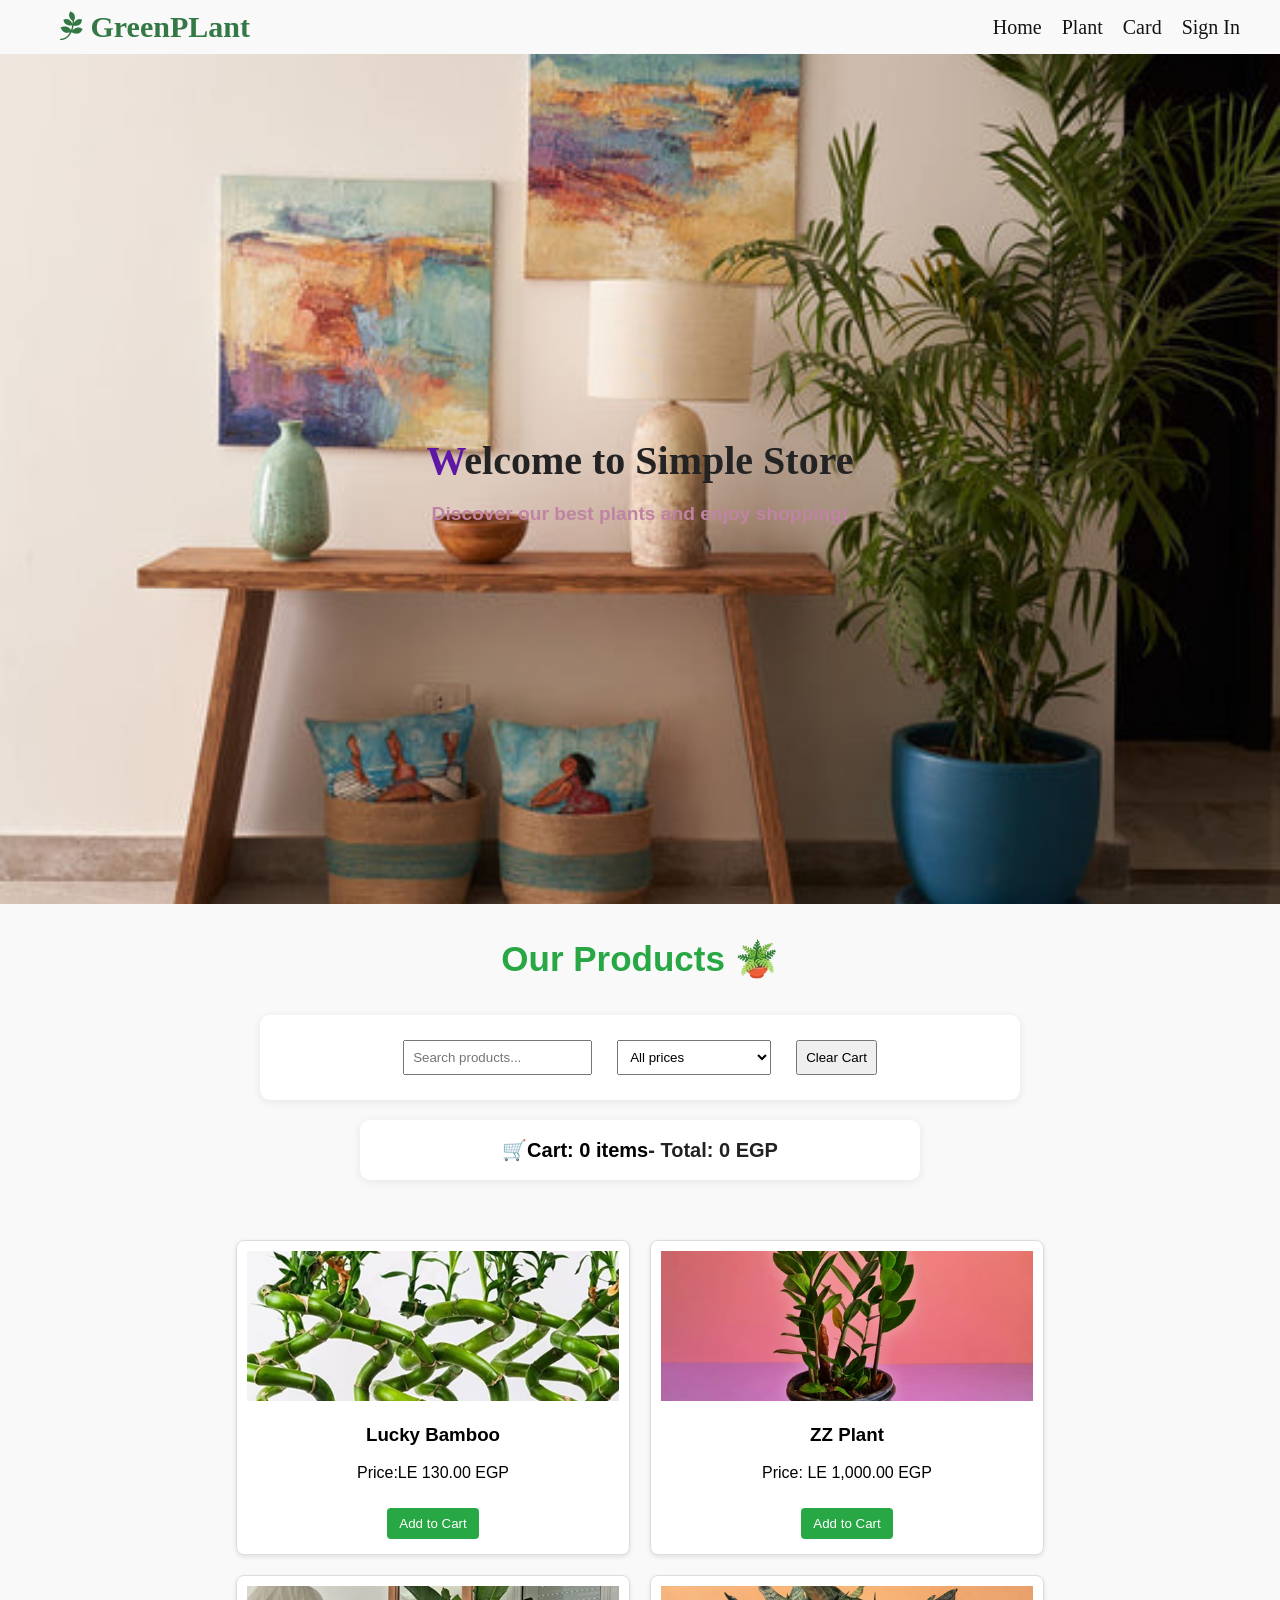
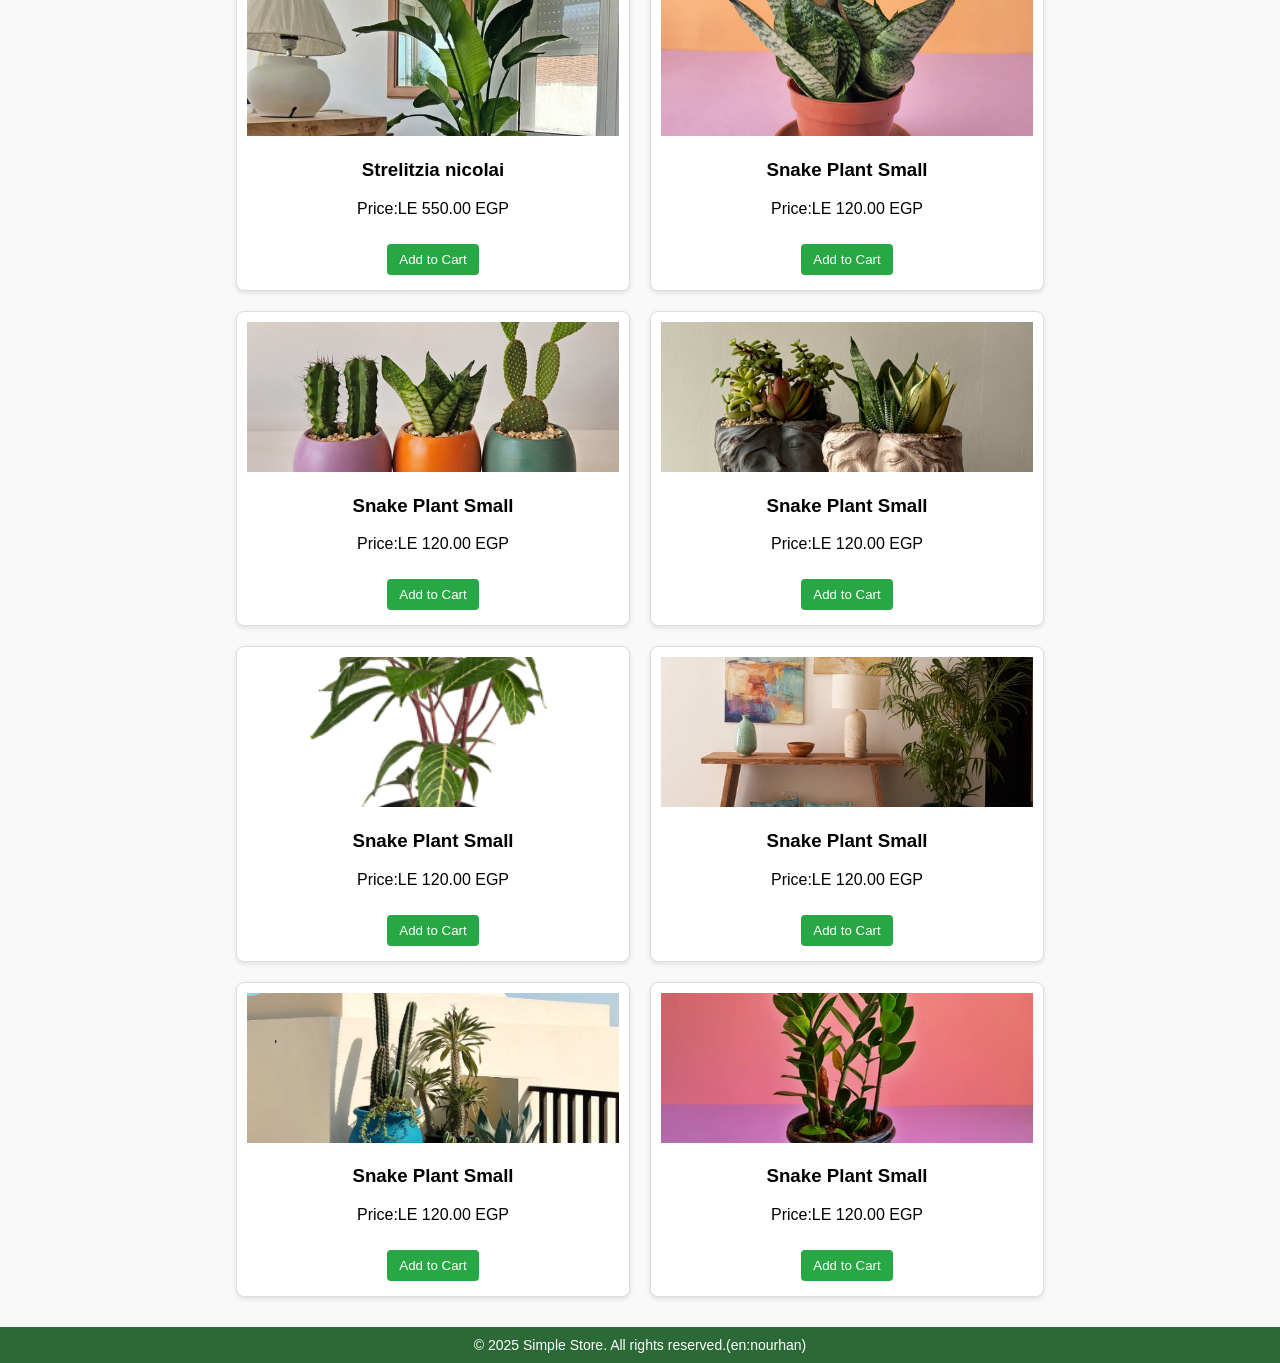
<file: index.html>
<!DOCTYPE html>
<html lang="en">

<head>
  <meta charset="UTF-8" />
  <meta name="viewport" content="width=device-width, initial-scale=1.0" />
  <title>Simple Store</title>
  <link rel="stylesheet" href="style.css">
  <link rel="stylesheet" href="https://cdnjs.cloudflare.com/ajax/libs/font-awesome/6.5.0/css/all.min.css">

</head>

<body>

  <div class="header">
    <div class="logo">
      <a href="#" id="logo"><i class="fa-brands fa-pagelines"></i> GreenPLant</a>
    </div>

    <button class="toggle-btn" onclick="toggleMenu()">☰</button>

    <nav>
      <ul id="navLinks">
        <li><a href="">Home</a></li>
        <li><a href="#product">Plant</a></li>
        <li><a href="cartp.html" target="_self">Card</a></li>
        <li><a href="">Sign In</a></li>
      </ul>
    </nav>
  </div>



  <section class="home-section">
    <div class="home-content">
      <h1>Welcome to Simple Store</h1>
      <p>Discover our best plants and enjoy shopping!</p>
    </div>
  </section>
  <section id="product">
    <div class="SEC">
      <h3> Our Products 🪴 </h3>
    </div>

    <div class="controls">

      <input type="text" id="searchInput" placeholder="Search products..." />
      <select id="priceFilter">
        <option value="all">All prices</option>
        <option value="120">Less than 120 EGP</option>
      </select>
      <button id="clearCart">Clear Cart</button>
    </div>

    <div id="cart"><a href="./cartp.html" target="_self">🛒Cart: 0 items</a> - Total: 0 EGP </div>

    <div class="container" id="productContainer">
      <div class="product-card">
        <img src="IMAGES/61ObwF-fhXL._AC_UF1000_1000_QL80.jpg" alt="Product 1" />

        <h3>Lucky Bamboo</h3>
        <p>Price:LE 130.00 EGP</p>
        <button id="btn">Add to Cart</button>
      </div>
      <div class="product-card">
        <img src="IMAGES/NURSERYPLASTICPOT_4bb86618-7a6c-4a84-a0eb-d62a08043097.png" alt="Product 2" />
        <h3>ZZ Plant</h3>
        <p>Price: LE 1,000.00 EGP</p>
        <button id="btn">Add to Cart</button>
      </div>
      <div class="product-card">
        <img src="IMAGES/IMG_20230731_145014_470.jpg" alt="Product 3" />
        <h3>Strelitzia nicolai</h3>
        <p>Price:LE 550.00 EGP</p>
        <button id="btn">Add to Cart</button>
      </div>
      <div class="product-card">
        <img src="IMAGES/WhatsAppImage2022-08-31at12.48.58PM.jpg" alt="Product 4" />
        <h3>Snake Plant Small</h3>
        <p>Price:LE 120.00 EGP</p>
        <button id="btn">Add to Cart</button>
      </div>
      <div class="product-card">
        <img src="IMAGES//WhatsAppImage2023-09-03at7.46.41AM.jpg" alt="Product 4" />
        <h3>Snake Plant Small</h3>
        <p>Price:LE 120.00 EGP</p>
        <button id="btn">Add to Cart</button>
      </div>
      <div class="product-card">
        <img src="IMAGES/WhatsAppImage2025-03-12at2.38.49PM.jpg" alt="Product 4" />
        <h3>Snake Plant Small</h3>
        <p>Price:LE 120.00 EGP</p>
        <button id="btn">Add to Cart</button>
      </div>
      <div class="product-card">
        <img src="IMAGES/shrubby-whitevein-300x300.png" alt="Product 4" />
        <h3>Snake Plant Small</h3>
        <p>Price:LE 120.00 EGP</p>
        <button id="btn">Add to Cart</button>
      </div>
      <div class="product-card">
        <img src="IMAGES/WhatsAppImage2023-08-30at11.10.48AM.jpg" alt="Product 4" />
        <h3>Snake Plant Small</h3>
        <p>Price:LE 120.00 EGP</p>
        <button id="btn">Add to Cart</button>
      </div>
      <div class="product-card">
        <img src="IMAGES/Screenshot_2024-11-08_at_10.24.29_AM.jpg" alt="Product 4" />
        <h3>Snake Plant Small</h3>
        <p>Price:LE 120.00 EGP</p>
        <button id="btn">Add to Cart</button>
      </div>
      <div class="product-card">
        <img src="IMAGES/NURSERYPLASTICPOT_4bb86618-7a6c-4a84-a0eb-d62a08043097.png" alt="Product 4" />
        <h3>Snake Plant Small</h3>
        <p>Price:LE 120.00 EGP</p>
        <button id="btn">Add to Cart</button>
      </div>
    </div>
  </section>

  <footer>
    <div class="footer-content">
      <p>&copy; 2025 Simple Store. All rights reserved.(en:nourhan)</p>

  </footer>
  <script src="script.js"></script>
</body>

</html>
</file>
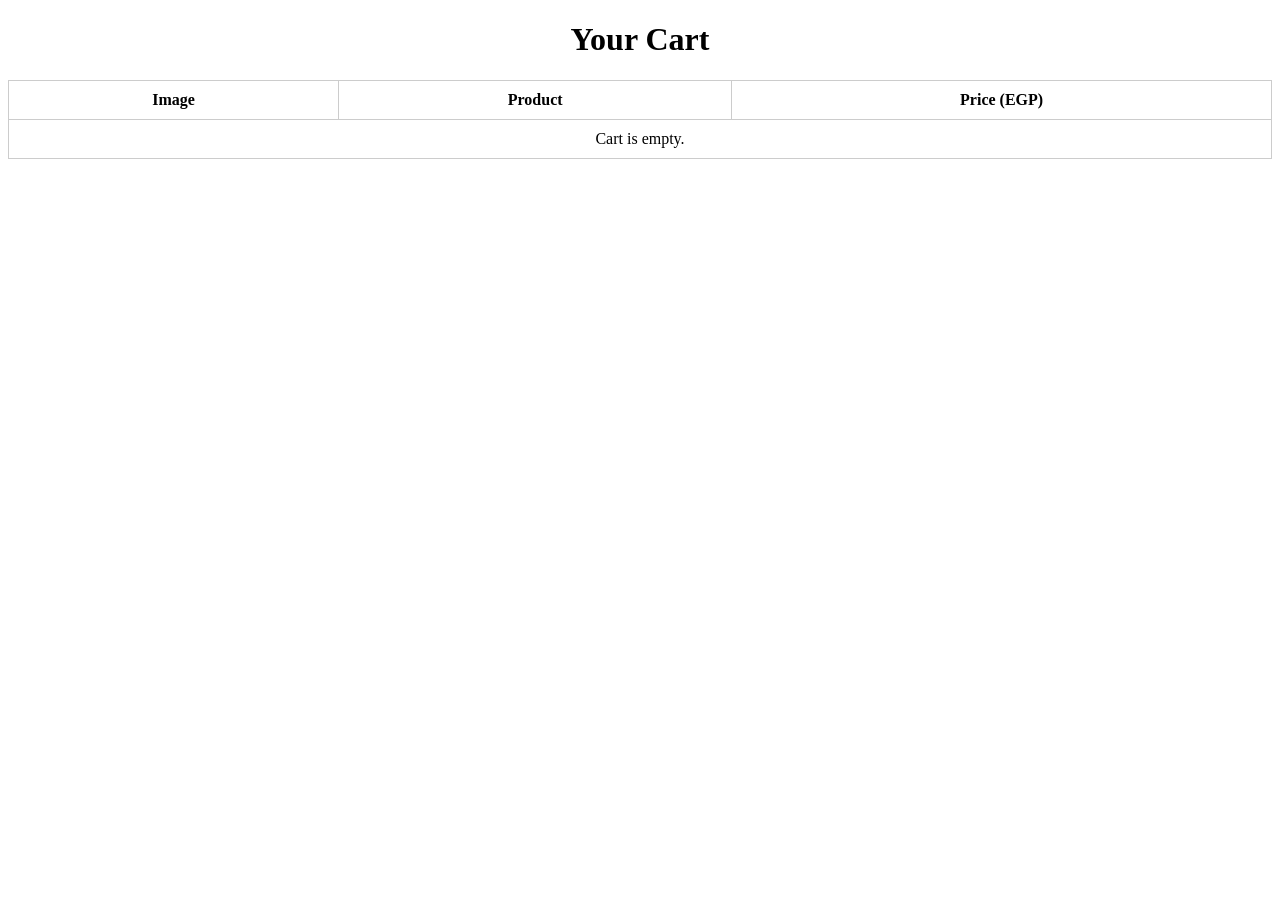
<file: cart.html>
<!DOCTYPE html>
<html lang="en">

<head>
    <meta charset="UTF-8" />
    <title>Your Cart</title>
    <style>
        table {
            width: 100%;
            border-collapse: collapse;
            margin-top: 20px;
        }

        th,
        td {
            border: 1px solid #ccc;
            padding: 10px;
            text-align: center;
        }

        img {
            width: 80px;
            height: auto;
        }

        h1,
        h2 {
            text-align: center;
        }
    </style>
</head>

<body>

    <h1>Your Cart</h1>
    <table id="cartTable">
        <thead>
            <tr>
                <th>Image</th>
                <th>Product</th>
                <th>Price (EGP)</th>
            </tr>
        </thead>
        <tbody></tbody>
    </table>
    <h2 id="totalPrice"></h2>

    <script>
        var tableBody = document.querySelector("#cartTable tbody");
        var totalElement = document.getElementById("totalPrice");

        var cartData = JSON.parse(localStorage.getItem("cartData"));

        if (cartData && cartData.products && cartData.products.length > 0) {
            cartData.products.forEach(function (prod) {
                var row = document.createElement("tr");
                row.innerHTML = `
          <td><img src="${prod.img}" alt="${prod.name}"></td>
          <td>${prod.name}</td>
          <td>${prod.price}</td>
        `;
                tableBody.appendChild(row);
            });

            totalElement.textContent = "Total: " + cartData.Total + " EGP";
        } else {
            tableBody.innerHTML = `<tr><td colspan="3">Cart is empty.</td></tr>`;
        }
    </script>
</body>

</html>
</file>
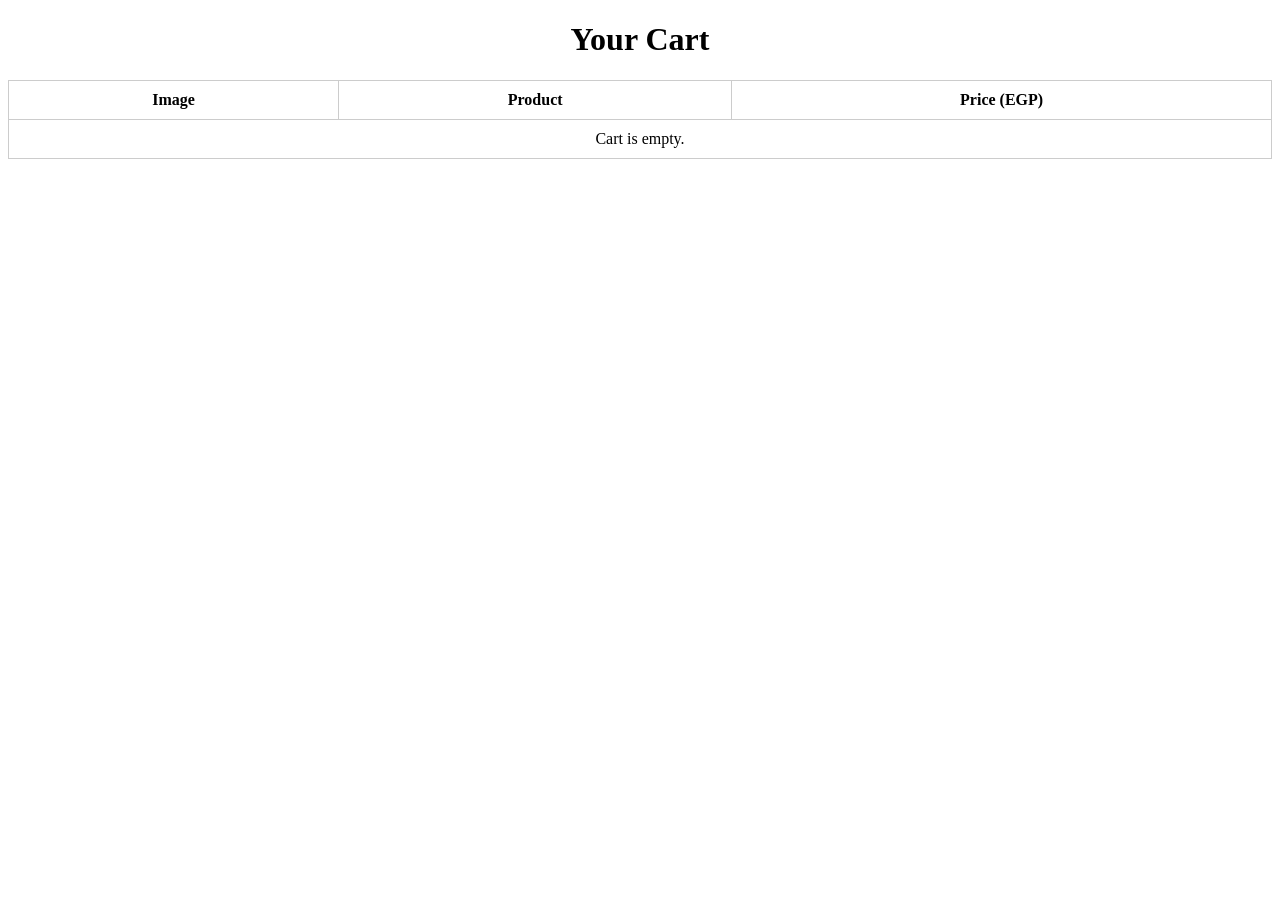
<file: cartp.html>
<!DOCTYPE html>
<html lang="en">

<head>
    <meta charset="UTF-8" />
    <title>Your Cart</title>
    <style>
        table {
            width: 100%;
            border-collapse: collapse;
            margin-top: 20px;
        }

        th,
        td {
            border: 1px solid #ccc;
            padding: 10px;
            text-align: center;
        }

        img {
            width: 80px;
            height: auto;
        }

        h1,
        h2 {
            text-align: center;
        }
    </style>
</head>

<body>

    <h1>Your Cart</h1>
    <table id="cartTable">
        <thead>
            <tr>
                <th>Image</th>
                <th>Product</th>
                <th>Price (EGP)</th>
            </tr>
        </thead>
        <tbody></tbody>
    </table>
    <h2 id="totalPrice"></h2>

    <script>
        var tableBody = document.querySelector("#cartTable tbody");
        var totalElement = document.getElementById("totalPrice");

        var cartData = JSON.parse(localStorage.getItem("cartData"));

        if (cartData && cartData.products && cartData.products.length > 0) {
            cartData.products.forEach(function (prod) {
                var row = document.createElement("tr");
                row.innerHTML = `
          <td><img src="${prod.img}" alt="${prod.name}"></td>
          <td>${prod.name}</td>
          <td>${prod.price}</td>
        `;
                tableBody.appendChild(row);
            });

            totalElement.textContent = "Total: " + cartData.Total + " EGP";
        } else {
            tableBody.innerHTML = `<tr><td colspan="3">Cart is empty.</td></tr>`;
        }
    </script>
</body>

</html>
</file>
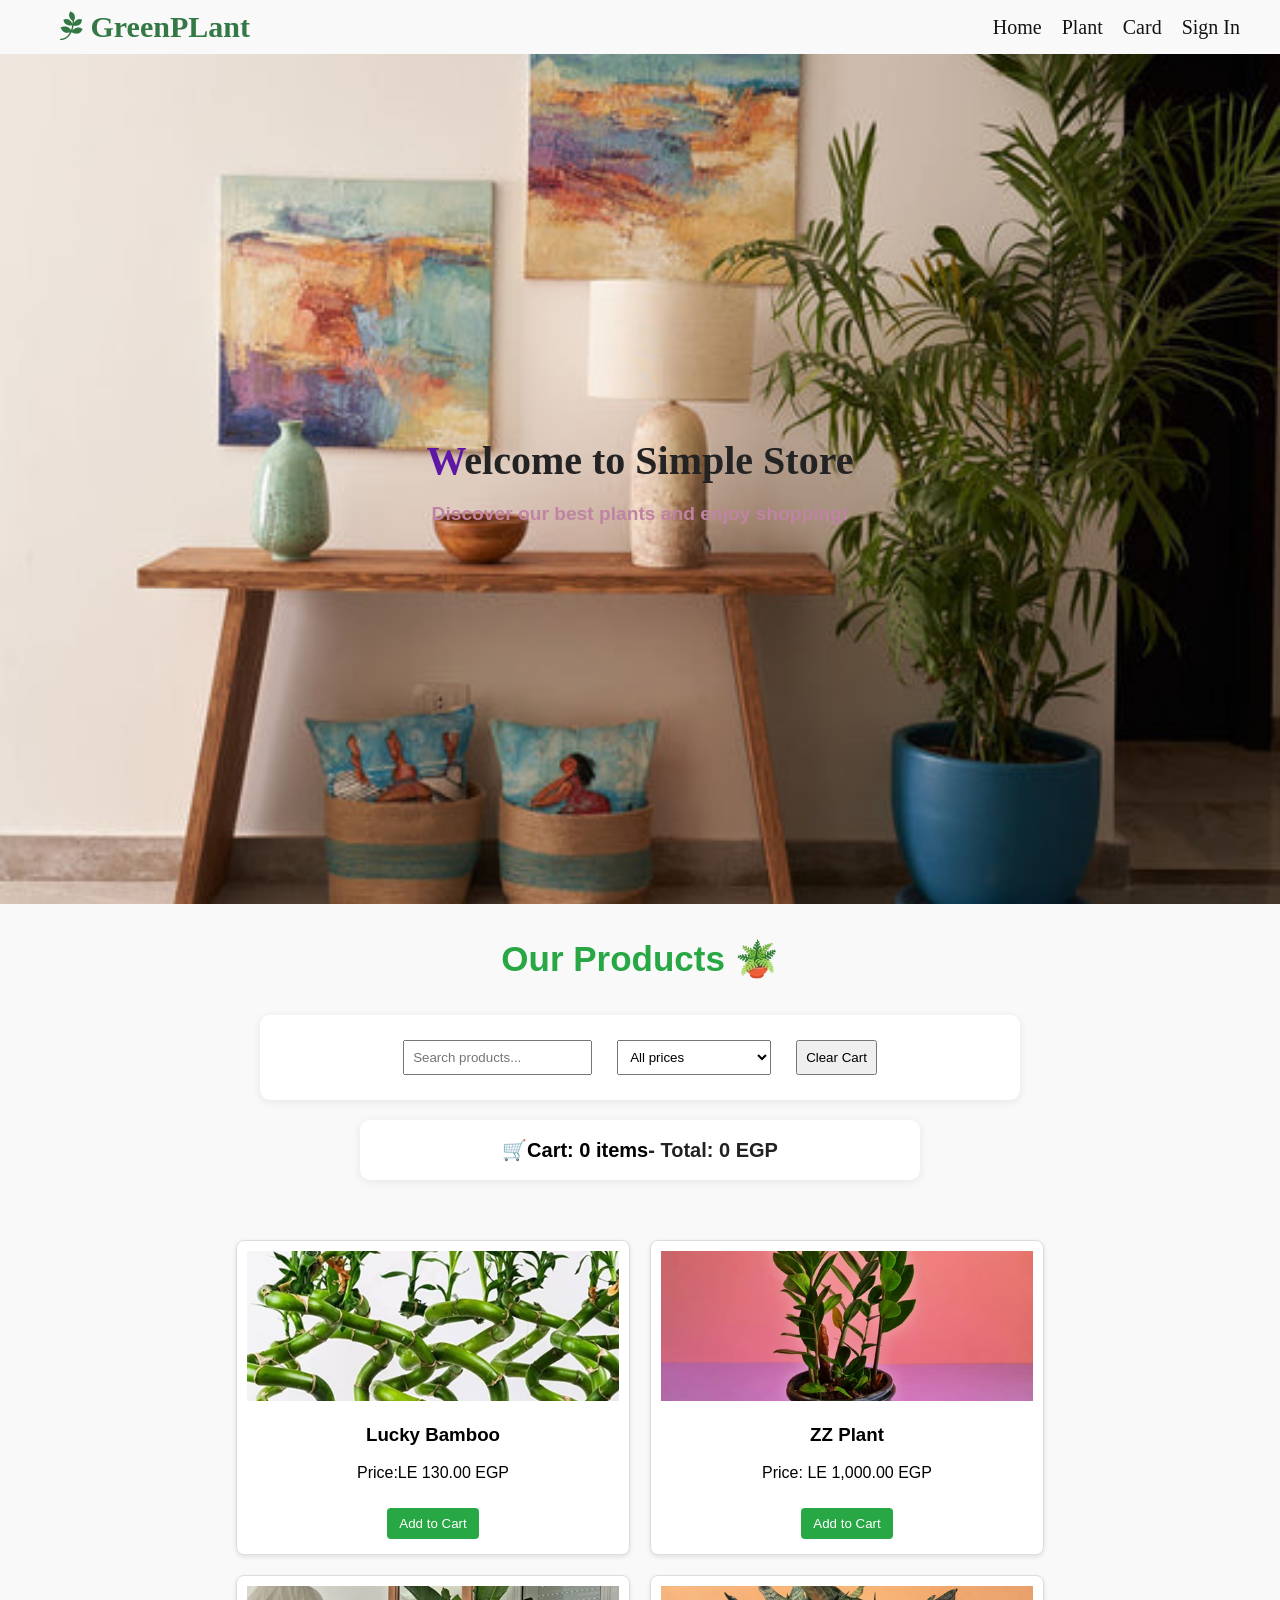
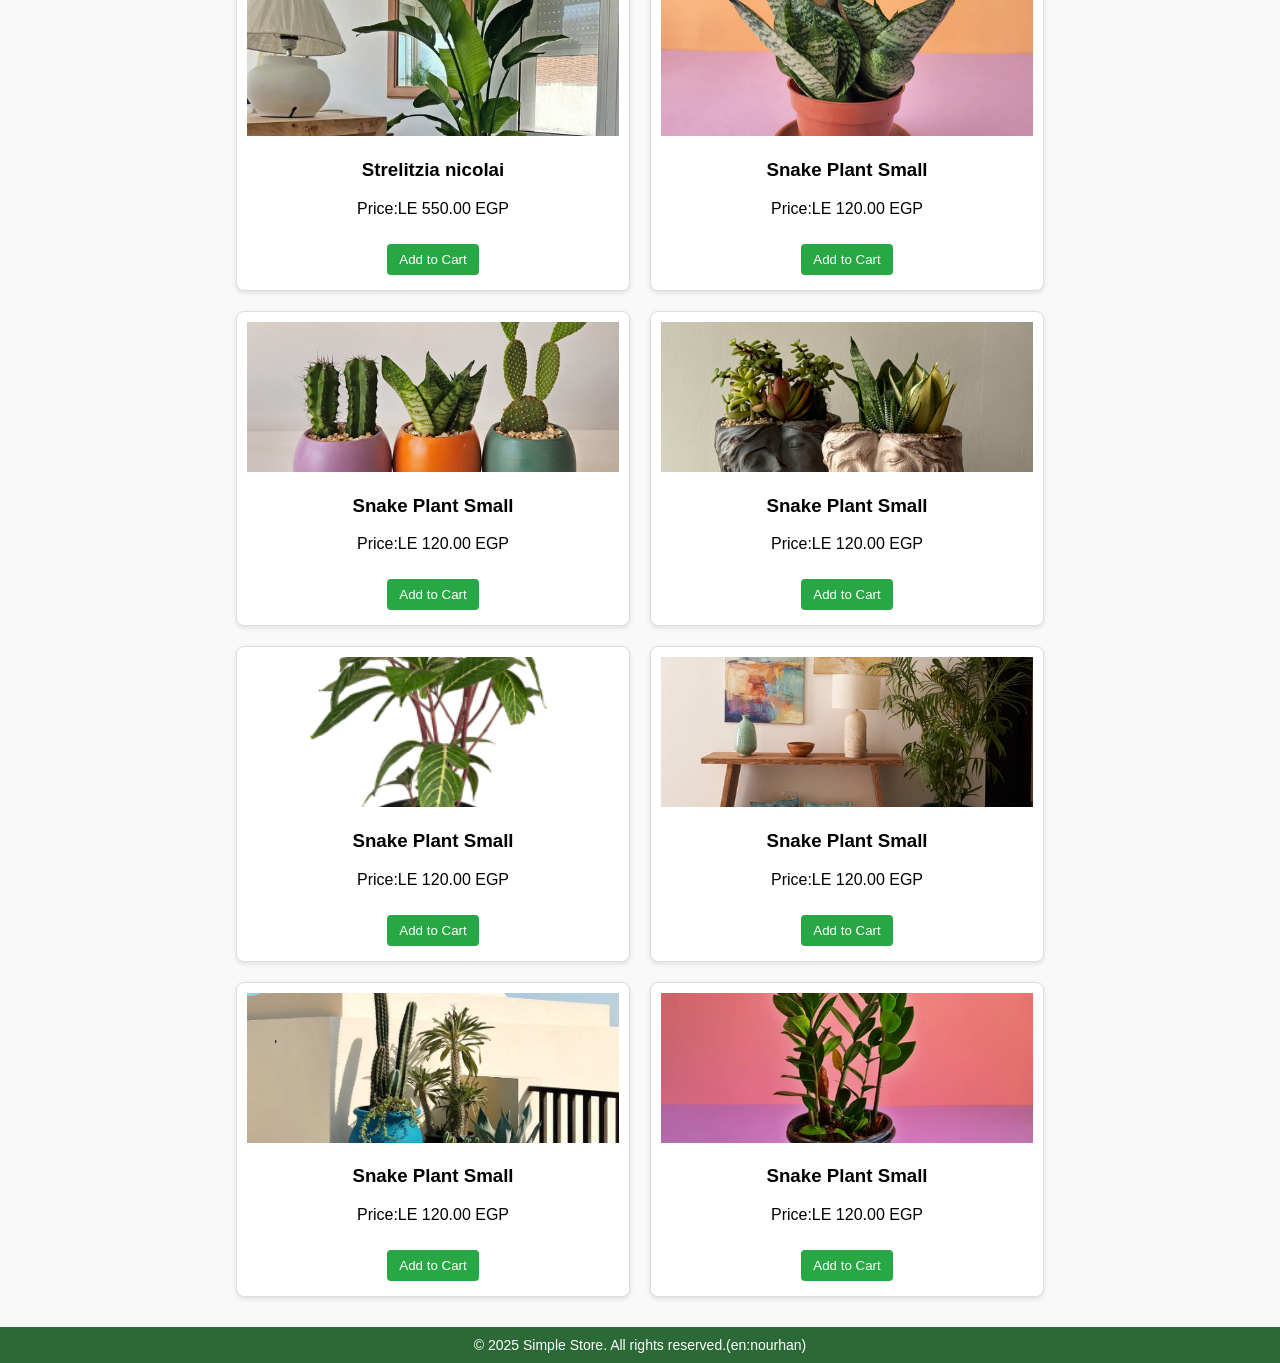
<file: temp1.html>
<!DOCTYPE html>
<html lang="en">

<head>
  <meta charset="UTF-8" />
  <meta name="viewport" content="width=device-width, initial-scale=1.0" />
  <title>Simple Store</title>
  <link rel="stylesheet" href="style.css">
  <link rel="stylesheet" href="https://cdnjs.cloudflare.com/ajax/libs/font-awesome/6.5.0/css/all.min.css">

</head>

<body>

  <div class="header">
    <div class="logo">
      <a href="#" id="logo"><i class="fa-brands fa-pagelines"></i> GreenPLant</a>
    </div>

    <button class="toggle-btn" onclick="toggleMenu()">☰</button>

    <nav>
      <ul id="navLinks">
        <li><a href="">Home</a></li>
        <li><a href="#product">Plant</a></li>
        <li><a href="cartp.html" target="_self">Card</a></li>
        <li><a href="">Sign In</a></li>
      </ul>
    </nav>
  </div>



  <section class="home-section">
    <div class="home-content">
      <h1>Welcome to Simple Store</h1>
      <p>Discover our best plants and enjoy shopping!</p>
    </div>
  </section>
  <section id="product">
    <div class="SEC">
      <h3> Our Products 🪴 </h3>
    </div>

    <div class="controls">

      <input type="text" id="searchInput" placeholder="Search products..." />
      <select id="priceFilter">
        <option value="all">All prices</option>
        <option value="120">Less than 120 EGP</option>
      </select>
      <button id="clearCart">Clear Cart</button>
    </div>

    <div id="cart"><a href="./cartp.html" target="_self">🛒Cart: 0 items</a> - Total: 0 EGP </div>

    <div class="container" id="productContainer">
      <div class="product-card">
        <img src="IMAGES/61ObwF-fhXL._AC_UF1000_1000_QL80.jpg" alt="Product 1" />

        <h3>Lucky Bamboo</h3>
        <p>Price:LE 130.00 EGP</p>
        <button id="btn">Add to Cart</button>
      </div>
      <div class="product-card">
        <img src="IMAGES/NURSERYPLASTICPOT_4bb86618-7a6c-4a84-a0eb-d62a08043097.png" alt="Product 2" />
        <h3>ZZ Plant</h3>
        <p>Price: LE 1,000.00 EGP</p>
        <button id="btn">Add to Cart</button>
      </div>
      <div class="product-card">
        <img src="IMAGES/IMG_20230731_145014_470.jpg" alt="Product 3" />
        <h3>Strelitzia nicolai</h3>
        <p>Price:LE 550.00 EGP</p>
        <button id="btn">Add to Cart</button>
      </div>
      <div class="product-card">
        <img src="IMAGES/WhatsAppImage2022-08-31at12.48.58PM.jpg" alt="Product 4" />
        <h3>Snake Plant Small</h3>
        <p>Price:LE 120.00 EGP</p>
        <button id="btn">Add to Cart</button>
      </div>
      <div class="product-card">
        <img src="IMAGES//WhatsAppImage2023-09-03at7.46.41AM.jpg" alt="Product 4" />
        <h3>Snake Plant Small</h3>
        <p>Price:LE 120.00 EGP</p>
        <button id="btn">Add to Cart</button>
      </div>
      <div class="product-card">
        <img src="IMAGES/WhatsAppImage2025-03-12at2.38.49PM.jpg" alt="Product 4" />
        <h3>Snake Plant Small</h3>
        <p>Price:LE 120.00 EGP</p>
        <button id="btn">Add to Cart</button>
      </div>
      <div class="product-card">
        <img src="IMAGES/shrubby-whitevein-300x300.png" alt="Product 4" />
        <h3>Snake Plant Small</h3>
        <p>Price:LE 120.00 EGP</p>
        <button id="btn">Add to Cart</button>
      </div>
      <div class="product-card">
        <img src="IMAGES/WhatsAppImage2023-08-30at11.10.48AM.jpg" alt="Product 4" />
        <h3>Snake Plant Small</h3>
        <p>Price:LE 120.00 EGP</p>
        <button id="btn">Add to Cart</button>
      </div>
      <div class="product-card">
        <img src="IMAGES/Screenshot_2024-11-08_at_10.24.29_AM.jpg" alt="Product 4" />
        <h3>Snake Plant Small</h3>
        <p>Price:LE 120.00 EGP</p>
        <button id="btn">Add to Cart</button>
      </div>
      <div class="product-card">
        <img src="IMAGES/NURSERYPLASTICPOT_4bb86618-7a6c-4a84-a0eb-d62a08043097.png" alt="Product 4" />
        <h3>Snake Plant Small</h3>
        <p>Price:LE 120.00 EGP</p>
        <button id="btn">Add to Cart</button>
      </div>
    </div>
  </section>

  <footer>
    <div class="footer-content">
      <p>&copy; 2025 Simple Store. All rights reserved.(en:nourhan)</p>

  </footer>
  <script src="script.js"></script>
</body>

</html>
</file>
<file: style.css>
#home-section,
body {
  font-family: Arial;
  background-color: #f9f9f9;
  margin: 0;
  padding: 0;
}

header {
  background-color: rgb(227, 230, 229);
  color: rgb(26, 24, 24);
  padding: 0.5rem;
  text-align: center;
  position: sticky;
  top: 0;
  z-index: 1000;
}

.header {
  display: flex;
  align-items: center;
  justify-content: space-between;
  padding: 10px 0;
  flex-wrap: wrap;
}

.toggle-btn {
  display: none;
  font-size: 26px;
  background: none;
  border: none;
  color: #333;
  cursor: pointer;
  margin-right: 20px;
}

.logo {
  margin-left: 60px;
}

nav {
  margin-right: 40px;
}

.logo a {
  text-decoration: none;
  font-weight: 600;
  font-size: 30px;
  color: rgb(52, 120, 69);
  font-family: cursive;
}

nav ul {
  display: flex;
  list-style: none;
  margin: 0;
  padding: 0;
}

nav ul li {
  margin-left: 20px;
}

nav ul li a {
  font-family: Cambria, Cochin, Georgia, Times, "Times New Roman", serif;
  text-decoration: none;
  color: #141414;
  font-weight: 500;
  font-size: 20px;
}

nav ul li a:hover {
  color: green;
}

.SEC h3 {
  font-weight: 700;
  font-size: 35px;
  color: #28a745;
  display: flex;
  justify-content: center;
  align-items: center;
  text-align: center;
}

.home-section {
  width: 100%;
  min-height: 800px;
  background-image: url("IMAGES/WhatsAppImage2023-08-30at11.10.48AM.jpg");
  background-repeat: no-repeat;
  background-size: cover;
  background-position: center;
  padding: 20px 0 30px 0;
  display: flex;
  justify-content: center;
  align-items: center;
  overflow: visible;
  transition: 0.2s ease;
}

.home-content {
  text-align: center;
}

.home-content h1 {
  font-family: Georgia, "Times New Roman", Times, serif;
  font-size: 2.5rem;
  color: #242323;
  margin-bottom: 10px;
}

.home-content h1::first-letter {
  color: #5d17a4;
}

.home-content p {
  font-weight: bold;
  font-size: 1.2rem;
  color: #c083a4;
}

.controls {
  display: flex;
  justify-content: center;
  align-items: center;
  gap: 15px;
  background: #fff;
  border-radius: 10px;
  box-shadow: 0 2px 10px rgba(0, 0, 0, 0.08);
  padding: 20px 30px;
  margin: 30px auto 20px auto;
  max-width: 700px;
}

input,
select,
button {
  padding: 8px;
  margin: 5px;
}

.container {
  display: flex;
  flex-wrap: wrap;
  justify-content: center;
  padding: 20px;
}

.product-card {
  background-color: white;
  border: 1px solid #ddd;
  border-radius: 8px;
  width: 250px;
  margin: 10px;
  padding: 10px;
  text-align: center;
  box-shadow: 0 2px 5px rgba(0, 0, 0, 0.1);
}

.product-card img {
  width: 100%;
  height: 150px;
  object-fit: cover;
}

.product-card img:hover {
  width: 50%;
  transform: scale(2);
  -webkit-transform: scale(2);
  -moz-transform: scale(2);
  -ms-transform: scale(2);
  -o-transform: scale(2);
}

.product-card button {
  margin-top: 10px;
  padding: 8px 12px;
  background-color: #28a745;
  color: white;
  border: none;
  cursor: pointer;
  border-radius: 4px;
}

.product-card button:hover {
  background-color: #218838;
}

#cart {
  display: flex;
  align-items: center;
  justify-content: center;
  background: #fff;
  border-radius: 10px;
  box-shadow: 0 2px 10px rgba(0, 0, 0, 0.08);
  margin: 20px auto 30px auto;
  padding: 18px 30px;
  font-size: 20px;
  font-weight: 600;
  color: #222;
  max-width: 500px;
}

#cart a {
  text-decoration: none;
  color: black;
}

.footer-content {
  display: flex;
  justify-content: center;
  align-items: center;
  padding: 10px;
  background-color: rgb(43, 105, 55);
}

.footer-content p {
  margin: 0;
  color: white;
  font-size: 14px;
}

/* =============== MEDIA QUERIES =============== */

/* Mobile Phones */
@media (max-width: 767px) {
  .header {
    flex-direction: row;
    align-items: center;
    justify-content: space-between;
    padding: 10px;
  }

  .logo {
    margin-left: 10px;
  }

  .toggle-btn {
    display: block;
  }

  nav {
    width: 100%;
    margin-top: 10px;
  }

  nav ul {
    display: none;
    flex-direction: column;
    background-color: #e3e6e5;
    padding: 10px;
    border: 1px solid #ccc;
    width: 100%;
  }

  nav ul.active {
    display: flex;
  }

  nav ul li {
    margin: 10px 0;
  }

  .home-section {
    min-height: 400px;
    padding: 20px 10px;
  }

  .home-content h1 {
    font-size: 1.8rem;
  }

  .home-content p {
    font-size: 1rem;
  }

  .controls {
    flex-direction: column;
    padding: 10px;
  }

  input,
  select,
  button {
    width: 100%;
    margin: 5px 0;
  }

  .product-card {
    width: 100%;
  }

  .footer-content p {
    font-size: 12px;
  }
}

/* Tablets */
@media (min-width: 768px) and (max-width: 991px) {
  .home-content h1 {
    font-size: 2rem;
  }

  .controls {
    flex-direction: row;
    flex-wrap: wrap;
  }

  input,
  select,
  button {
    width: auto;
  }

  .product-card {
    width: 45%;
  }
}

/* Desktop */
@media (min-width: 992px) {
  .product-card {
    width: 30%;
  }
}
</file>
